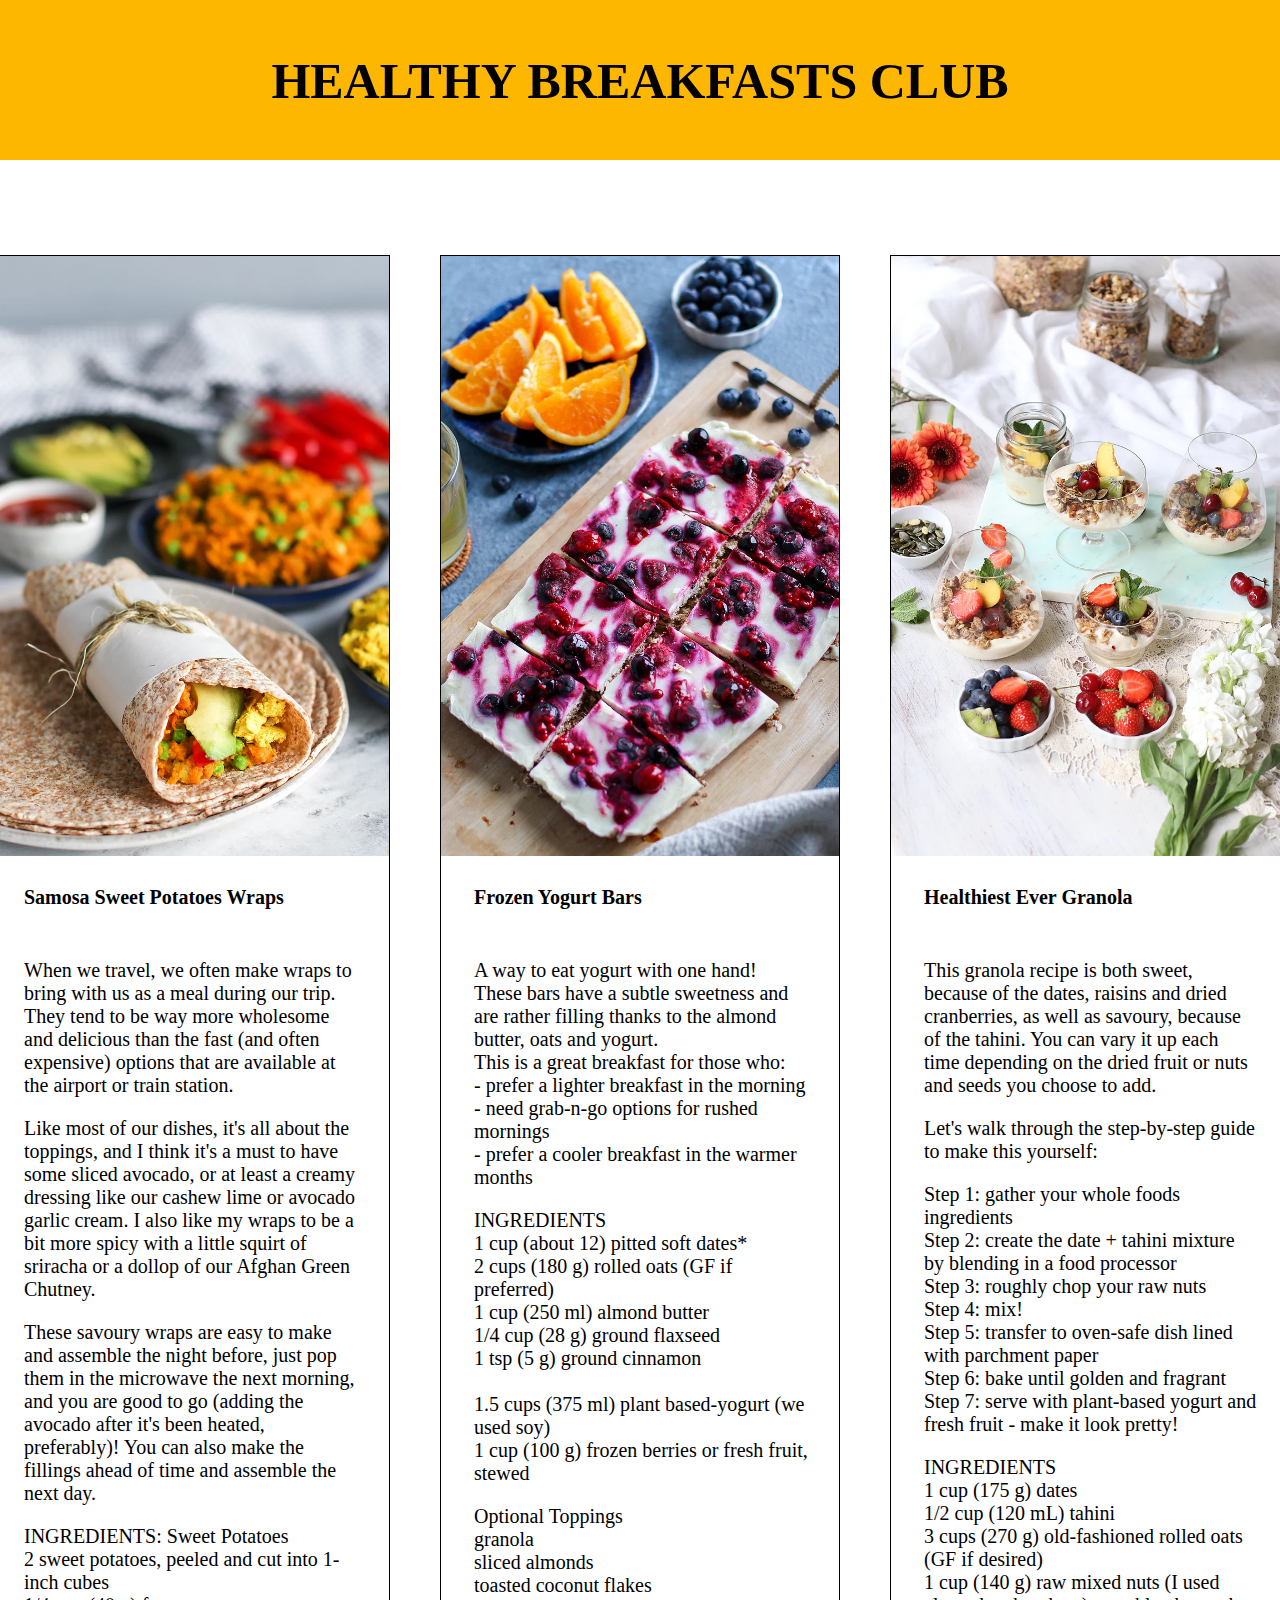
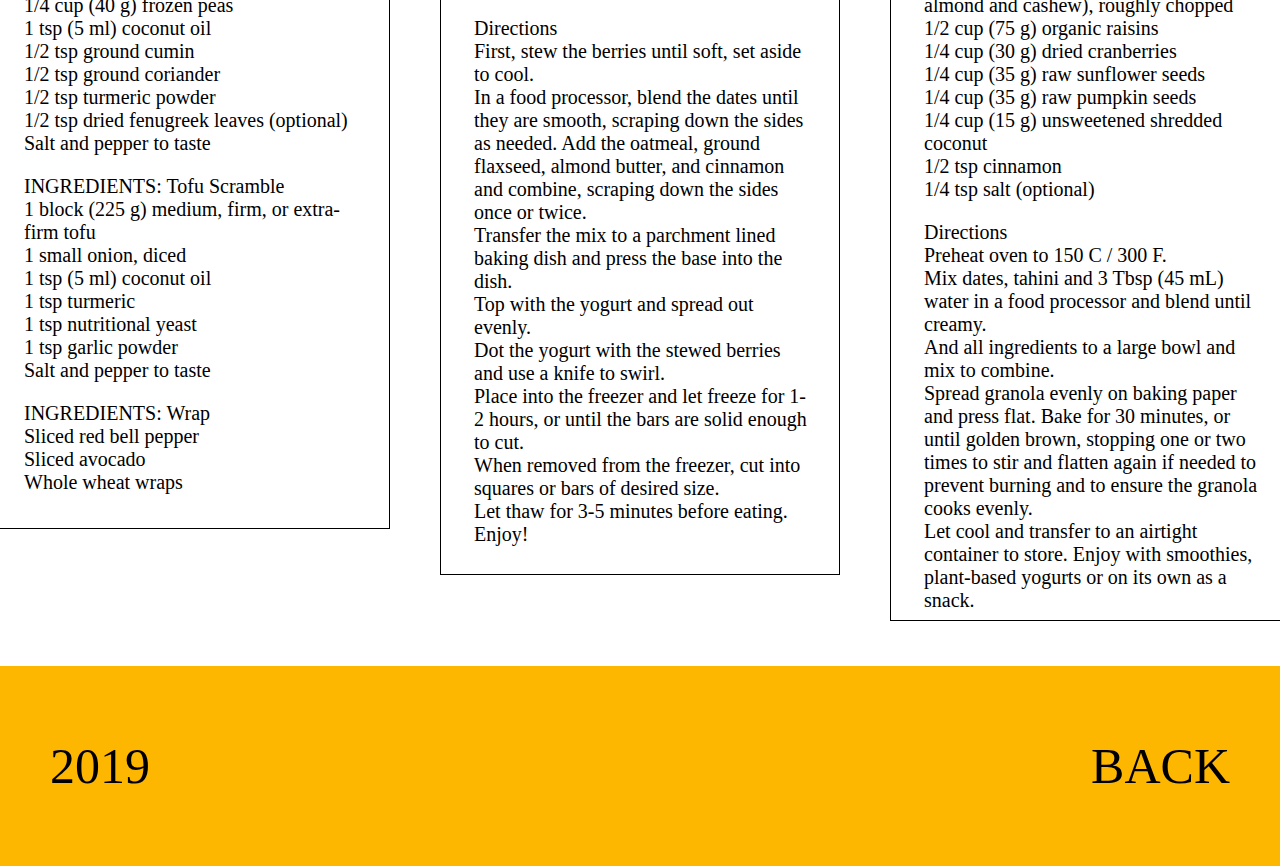
<file: index.html>
<!DOCTYPE html>
<html lang="en">
  <head>
    <meta charset="UTF-8" />
    <meta name="viewport" content="width=device-width, initial-scale=1.0" />
    <link rel="stylesheet" href="./assets/css/reset.css" />
    <link rel="stylesheet" href="./assets/css/main.css" />
    <title></title>
  </head>
  <body>
    <div class="header">
      <p class="header-text">HEALTHY BREAKFASTS CLUB</p>
    </div>
    <div class="menu">
      <div class="menu-left">
        <img class="image" src="./assets/Image/First.png" alt="First" />

        <p class="menu-head">Samosa Sweet Potatoes Wraps</p>
        <p class="text">
          When we travel, we often make wraps to bring with us as a meal during
          our trip. They tend to be way more wholesome and delicious than the
          fast (and often expensive) options that are available at the airport
          or train station.
        </p>
        <p class="text">
          Like most of our dishes, it's all about the toppings, and I think it's
          a must to have some sliced avocado, or at least a creamy dressing like
          our cashew lime or avocado garlic cream. I also like my wraps to be a
          bit more spicy with a little squirt of sriracha or a dollop of our
          Afghan Green Chutney.
        </p>
        <p class="text">
          These savoury wraps are easy to make and assemble the night before,
          just pop them in the microwave the next morning, and you are good to
          go (adding the avocado after it's been heated, preferably)! You can
          also make the fillings ahead of time and assemble the next day.
        </p>
        <p class="text">
          INGREDIENTS: Sweet Potatoes<br />
          2 sweet potatoes, peeled and cut into 1-inch cubes<br />
          1/4 cup (40 g) frozen peas<br />
          1 tsp (5 ml) coconut oil<br />
          1/2 tsp ground cumin<br />
          1/2 tsp ground coriander<br />
          1/2 tsp turmeric powder<br />
          1/2 tsp dried fenugreek leaves (optional)<br />
          Salt and pepper to taste<br />
        </p>
        <p class="text">
          INGREDIENTS: Tofu Scramble<br />
          1 block (225 g) medium, firm, or extra-firm tofu<br />
          1 small onion, diced<br />
          1 tsp (5 ml) coconut oil<br />
          1 tsp turmeric<br />
          1 tsp nutritional yeast<br />
          1 tsp garlic powder<br />
          Salt and pepper to taste<br />
        </p>
        <p class="text">
          INGREDIENTS: Wrap<br />
          Sliced red bell pepper<br />
          Sliced avocado<br />
          Whole wheat wraps<br />
        </p>
      </div>
      <div class="menu-center">
        <img class="image" src="./assets/Image/Second.png" alt="Second.png" />
        <p class="menu-head">Frozen Yogurt Bars</p>
        <p class="text">
          A way to eat yogurt with one hand! <br />
          These bars have a subtle sweetness and are rather filling thanks to
          the almond butter, oats and yogurt.<br />
          This is a great breakfast for those who:<br />
          - prefer a lighter breakfast in the morning<br />
          - need grab-n-go options for rushed mornings<br />
          - prefer a cooler breakfast in the warmer months<br />
        </p>
        <p class="text">
          INGREDIENTS<br />
          1 cup (about 12) pitted soft dates*<br />
          2 cups (180 g) rolled oats (GF if preferred)<br />
          1 cup (250 ml) almond butter<br />
          1/4 cup (28 g) ground flaxseed<br />
          1 tsp (5 g) ground cinnamon<br />
          <br />
          1.5 cups (375 ml) plant based-yogurt (we used soy)<br />
          1 cup (100 g) frozen berries or fresh fruit, stewed<br />
        </p>
        <p class="text">
          Optional Toppings<br />
          granola <br />
          sliced almonds <br />
          toasted coconut flakes<br />
        </p>
        <p class="text">
          Directions​<br />
          First, stew the berries until soft, set aside to cool. <br />
          In a food processor, blend the dates until they are smooth, scraping
          down the sides as needed. Add the oatmeal, ground flaxseed, almond
          butter, and cinnamon and combine, scraping down the sides once or
          twice.<br />
          Transfer the mix to a parchment lined baking dish and press the base
          into the dish. <br />
          Top with the yogurt and spread out evenly. <br />
          Dot the yogurt with the stewed berries and use a knife to swirl.
          <br />
          Place into the freezer and let freeze for 1-2 hours, or until the bars
          are solid enough to cut. <br />
          When removed from the freezer, cut into squares or bars of desired
          size. <br />
          Let thaw for 3-5 minutes before eating.<br />
          Enjoy!<br />
        </p>
      </div>
      <div class="menu-right">
        <img class="image" src="./assets/Image/Three.png" alt="Three" />
        <p class="menu-head">Healthiest Ever Granola</p>
        <p class="text">
          This granola recipe is both sweet,<br />
          because of the dates, raisins and dried<br />
          cranberries, as well as savoury, because<br />
          of the tahini. You can vary it up each<br />
          time depending on the dried fruit or nuts and seeds you choose to
          add.<br />
        </p>
        <p class="text">
          Let's walk through the step-by-step guide to make this yourself:<br />
        </p>
        <p class="text">
          Step 1: gather your whole foods ingredients<br />
          Step 2: create the date + tahini mixture by blending in a food
          processor <br />
          Step 3: roughly chop your raw nuts<br />
          Step 4: mix!<br />
          Step 5: transfer to oven-safe dish lined with parchment paper <br />
          Step 6: bake until golden and fragrant <br />
          Step 7: serve with plant-based yogurt and fresh fruit - make it look
          pretty! <br />
        </p>
        <p class="text">
          INGREDIENTS <br />
          1 cup (175 g) dates<br />
          1/2 cup (120 mL) tahini<br />
          3 cups (270 g) old-fashioned rolled oats (GF if desired)<br />
          1 cup (140 g) raw mixed nuts (I used almond and cashew), roughly
          chopped<br />
          1/2 cup (75 g) organic raisins<br />
          1/4 cup (30 g) dried cranberries<br />
          1/4 cup (35 g) raw sunflower seeds<br />
          1/4 cup (35 g) raw pumpkin seeds<br />
          1/4 cup (15 g) unsweetened shredded coconut <br />
          1/2 tsp cinnamon<br />
          1/4 tsp salt (optional) <br />
        </p>
        <p class="text">
          Directions<br />
          Preheat oven to 150 C / 300 F. <br />
          Mix dates, tahini and 3 Tbsp (45 mL) water in a food processor and
          blend until creamy. <br />
          And all ingredients to a large bowl and mix to combine. <br />
          Spread granola evenly on baking paper and press flat. Bake for 30
          minutes, or until golden brown, stopping one or two times to stir and
          flatten again if needed to prevent burning and to ensure the granola
          cooks evenly.<br />
          Let cool and transfer to an airtight container to store. Enjoy with
          smoothies, plant-based yogurts or on its own as a snack.<br />
        </p>
      </div>
    </div>
    <div class="footer">
      <div class="footer-child"><p>2019</p></div>
      <div class="footer-child"><p>BACK</p></div>
    </div>
  </body>
</html>
</file>
<file: assets/css/main.css>
* {
  font-family: "Times New Roman", Times, serif;
}
.header {
  display: flex;
  justify-content: center;
  align-items: center;
  height: 160px;
  background-color: #feb700;
}
.header-text {
  font-size: 50px;
  font-weight: bold;
  height: 57px;
}
.menu {
  display: flex;
  justify-content: center;
  height: 1966px;
  margin: 70px;
}
.image {
  width: 400px;
  height: 600px;
}
.menu-left {
  border: 1px solid;
  border-color: black;
  width: 400px;
  height: 1874px;
  margin: 25px;
}
.menu-center {
  border: 1px solid;
  border-color: black;
  width: 400px;
  height: 1920px;
  margin: 25px;
}
.menu-right {
  border: 1px solid black;
  width: 400px;
  height: 1966px;
  margin: 25px;
}

.menu-head {
  font-size: 20px;
  font-weight: bold;
  padding: 30px 33px;
}
.text {
  width: 334px;
  font-size: 20px;
  margin: 20px 33px;
}
.footer {
  display: flex;
  min-height: 200px;
  background-color: #feb700;
  justify-content: space-between;
  align-items: center;
  padding: 50px;
}
.footer-child {
  font-size: 50px;
}
</file>
